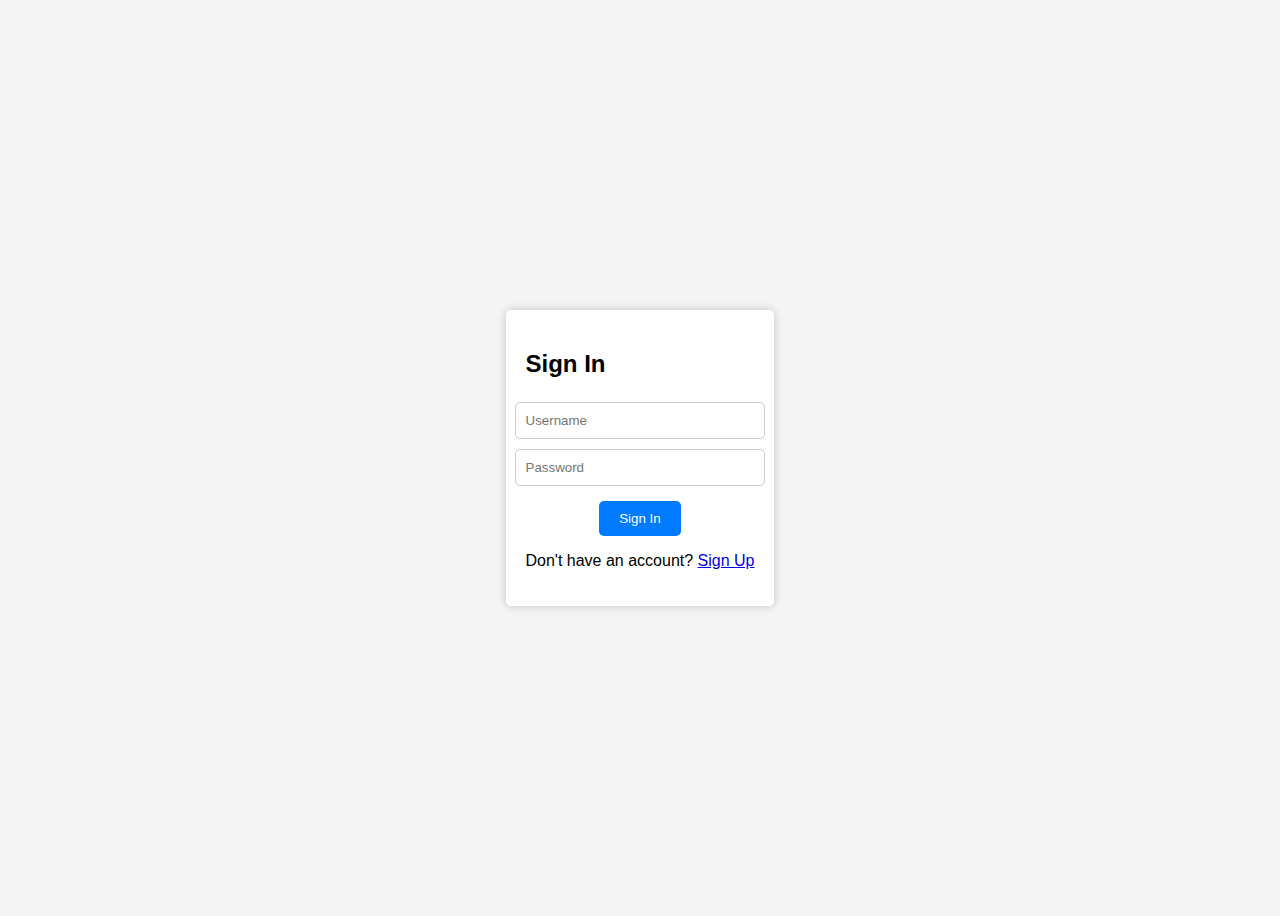
<file: index.html>
<!DOCTYPE html>
<html lang="en">
  <head>
    <meta charset="UTF-8" />
    <meta name="viewport" content="width=device-width, initial-scale=1.0" />
    <link rel="stylesheet" href="style.css" />
    <title>Uthman Dantata</title>
  </head>
  <body>
    <div class="container">
      <div class="form-container">
        <h2>Sign In</h2>
        <form id="signinform">
          <input type="text" id="username" placeholder="Username" required />
          <input type="password" id="password" placeholder="Password" required />
          <button type="submit">Sign In</button>
        </form>
        <p>Don't have an account? <a href="signup.html">Sign Up</a></p>
      </div>
    </div>
    <script>
      let signinform = document.getElementById("signinform");
      let users = JSON.parse(localStorage.getItem("users")) || [];

      signinform.addEventListener("submit", (e) => {
        e.preventDefault();
        let username = document.getElementById("username").value;
        let password = document.getElementById("password").value;

        let user = users.find((u) => u.username === username && u.password === password);

        if (user) {
          alert("Login successful");
        } else {
          alert("Login failed. Check your username and password.");
        }
      });
    </script>
  </body>
</html>
</file>
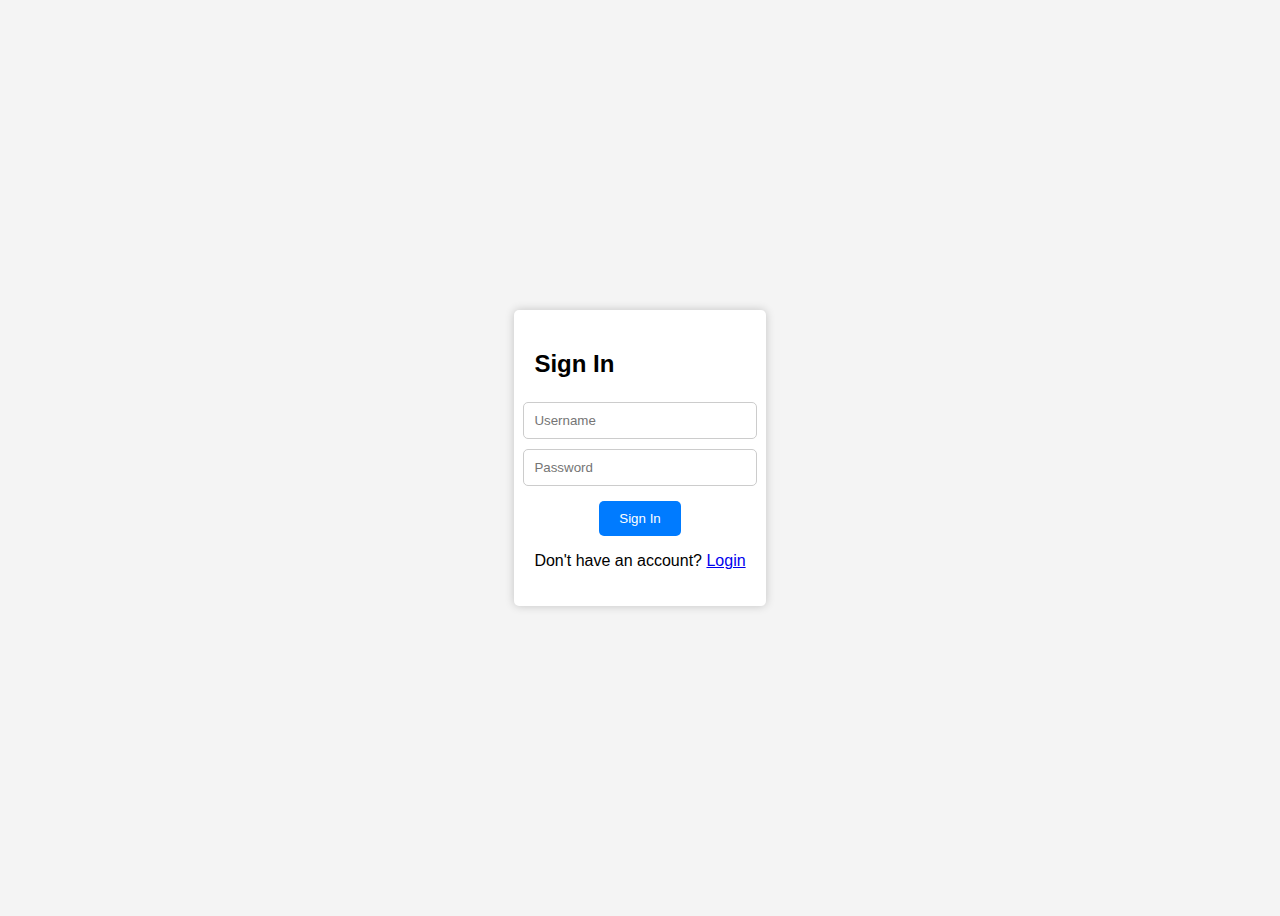
<file: signin.html>
<!DOCTYPE html>
<html lang="en">
  <head>
    <meta charset="UTF-8" />
    <meta name="viewport" content="width=device-width, initial-scale=1.0" />
    <link rel="stylesheet" href="style.css" />
    <title>Uthman Dantata - Sign In</title>
  </head>
  <body>
    <div class="container">
      <div class="form-container">
        <h2>Sign In</h2>
        <form id="signinform">
          <input type="text" id="username" placeholder="Username" required />
          <input type="password" id="password" placeholder="Password" required />
          <button type="submit">Sign In</button>
        </form>
        <p>Don't have an account? <a href="signup.html">Login</a></p>
      </div>
    </div>
    <script>
      let signinform = document.getElementById("signinform");

      signinform.addEventListener("submit", (e) => {
        e.preventDefault();
        let username = document.getElementById("username").value;
        let password = document.getElementById("password").value;

        let user = users.find((u) => u.username === username && u.password === password);

        if (user) {
          alert("Login successful");
        } else {
          alert("Login failed. Check your username and password.");
        }
      });
    </script>
  </body>
</html>
</file>
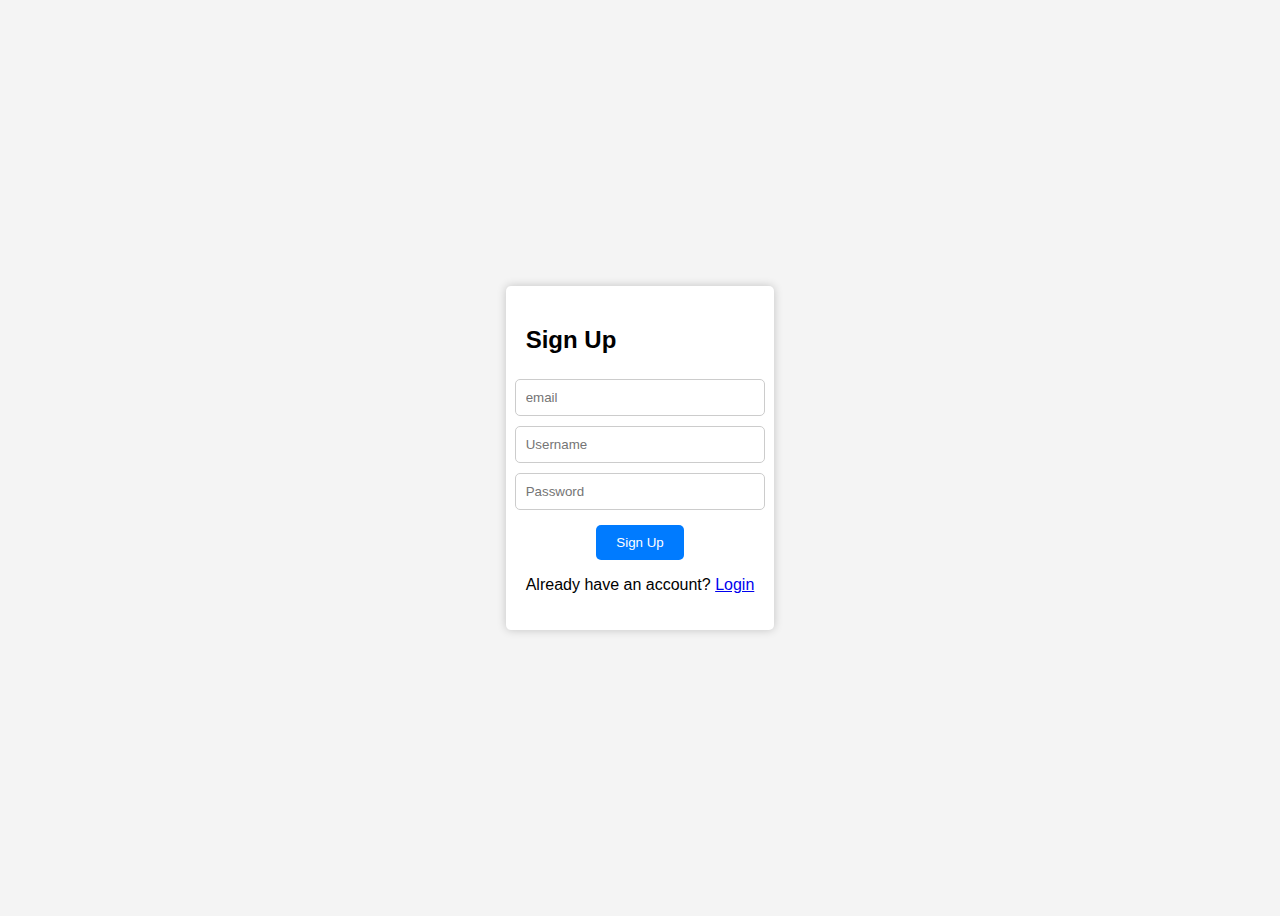
<file: signup.html>
<!DOCTYPE html>
<html lang="en">
  <head>
    <meta charset="UTF-8" />
    <meta name="viewport" content="width=device-width, initial-scale=1.0" />
    <link rel="stylesheet" href="style.css" />
    <title>Uthman Dantata</title>
  </head>
  <body>
    <div class="container">
      <div class="form-container">
        <h2>Sign Up</h2>
        <form id="signupform">
          <input type="email" id="email" placeholder="email" required />
          <input type="text" id="username" placeholder="Username" required />
          <input type="password" id="password" placeholder="Password" required />

          <button type="submit">Sign Up</button>
        </form>
        <p>Already have an account? <a href="index.html">Login</a></p>
      </div>
    </div>
    <script>
      let signupForm = document.getElementById("signupform");
      let users = [];

      signupForm.addEventListener("submit", (e) => {
        let email = document.getElementById("email").value;
        let username = document.getElementById("username").value;
        let password = document.getElementById("password").value;

        let member = {
          email: email,
          username: username,
          password: password,
        };

        users.push(member);
        localStorage.setItem("users", JSON.stringify(users));

        alert("Sign Up successful. You can now login.");
      });
    </script>
  </body>
</html>
</file>
<file: style.css>
body {
    font-family: Arial, sans-serif;
    background-color: #f4f4f4;
}

.container {
    display: flex;
    justify-content: center;
    align-items: center;
    height: 100vh;
}

.form-container {
    background-color: #fff;
    padding: 20px;
    border-radius: 5px;
    box-shadow: 0 0 10px rgba(0, 0, 0, 0.2);
    margin: 10px;
}

form {
    display: flex;
    flex-direction: column;
    align-items: center;
}

input {
    margin: 5px;
    padding: 10px;
    border: 1px solid #ccc;
    border-radius: 5px;
    width: 100%;
}

button {
    margin-top: 10px;
    padding: 10px 20px;
    background-color: #007bff;
    color: #fff;
    border: none;
    border-radius: 5px;
    cursor: pointer;
}

button:hover {
    background-color: #0056b3;
}
</file>
